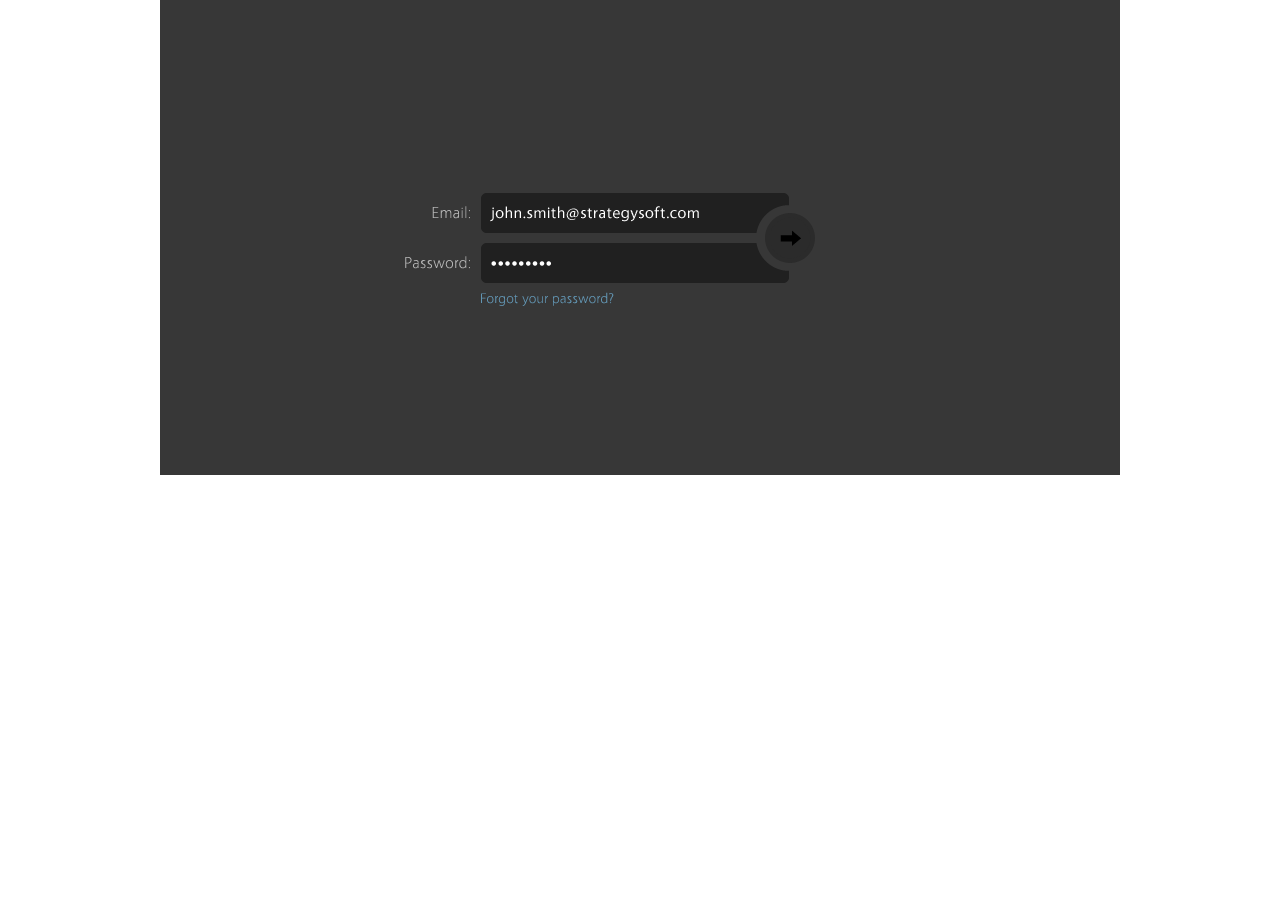
<file: psdtoweblogin/index.html>
<!DOCTYPE html PUBLIC "-//W3C//DTD XHTML 1.0 Transitional//EN"	"http://www.w3.org/TR/xhtml1/DTD/xhtml1-transitional.dtd">
<html xmlns="http://www.w3.org/1999/xhtml">
	<head>
		<meta http-equiv="Content-Type" content="text/html; charset=UTF-8" />
		<title>psdtoweblogin.psd</title>
		<link href="styles.css" rel="stylesheet" type="text/css">
	</head>
	<body>
		<div id="background">
			<div id="Colorused373737"><img src="images/Colorused373737.png"></div>
			<div id="outercircel"><img src="images/outercircel.png"></div>
			<div id="inactive"><img src="images/inactive.png"></div>
			<div id="hover"><img src="images/hover.png"></div>
			<div id="active"><img src="images/active.png"></div>
			<div id="arrow"><img src="images/arrow.png"></div>
			<div id="Forgotyourpassword"><img src="images/Forgotyourpassword.png"></div>
			<div id="inputfield"><img src="images/inputfield.png"></div>
			<div id="layer_9"><img src="images/layer_9.png"></div>
			<div id="Password"><img src="images/Password.png"></div>
			<div id="inputfield_0"><img src="images/inputfield_0.png"></div>
			<div id="johnsmithstrategysof"><img src="images/johnsmithstrategysof.png"></div>
			<div id="Email"><img src="images/Email.png"></div>
		</div>
 </body>
 </html>
</file>
<file: psdtoweblogin/styles.css>
body {
	margin: 0;
	padding: 0;
 }
 
 #background 
{ 
	 left: 0px; 
	 top: 0px; 
	 position: relative; 
	 margin-left: auto; 
	 margin-right: auto; 
	 width: 960px;
	 height: 475px; 
	 overflow: hidden;
	 z-index:0;
	} 

 #Colorused373737 
{ 
	 left: -30px; 
	 top: -28px; 
	 position: absolute; 
	 width: 1020px;
	 height: 768px;
	 z-index:1;
} 

 #outercircel 
{ 
	 left: 603px; 
	 top: 211px; 
	 position: absolute; 
	 width: 53px;
	 height: 53px;
	 z-index:2;
} 

 #inactive 
{ 
	 left: 608px; 
	 top: 216px; 
	 position: absolute; 
	 width: 44px;
	 height: 44px;
	 z-index:3;
} 

 #hover 
{ 
	 left: 608px; 
	 top: 216px; 
	 position: absolute; 
	 width: 44px;
	 height: 44px;
	 z-index:4;
} 

 #active 
{ 
	 left: 608px; 
	 top: 216px; 
	 position: absolute; 
	 width: 44px;
	 height: 44px;
	 z-index:5;
} 

 #arrow 
{ 
	 left: 620px; 
	 top: 230px; 
	 position: absolute; 
	 width: 21px;
	 height: 16px;
	 z-index:6;
} 

 #Forgotyourpassword 
{ 
	 left: 321px; 
	 top: 292px; 
	 position: absolute; 
	 width: 133px;
	 height: 14px;
	 z-index:7;
} 

 #inputfield 
{ 
	 left: 321px; 
	 top: 243px; 
	 position: absolute; 
	 width: 308px;
	 height: 40px;
	 z-index:8;
} 

 #layer_9 
{ 
	 left: 331px; 
	 top: 261px; 
	 position: absolute; 
	 width: 60px;
	 height: 5px;
	 z-index:9;
} 

 #Password 
{ 
	 left: 245px; 
	 top: 256px; 
	 position: absolute; 
	 width: 65px;
	 height: 13px;
	 z-index:10;
} 

 #inputfield_0 
{ 
	 left: 321px; 
	 top: 193px; 
	 position: absolute; 
	 width: 308px;
	 height: 40px;
	 z-index:11;
} 

 #johnsmithstrategysof 
{ 
	 left: 330px; 
	 top: 206px; 
	 position: absolute; 
	 width: 209px;
	 height: 16px;
	 z-index:12;
} 

 #Email 
{ 
	 left: 272px; 
	 top: 206px; 
	 position: absolute; 
	 width: 38px;
	 height: 13px;
	 z-index:13;
}
</file>
